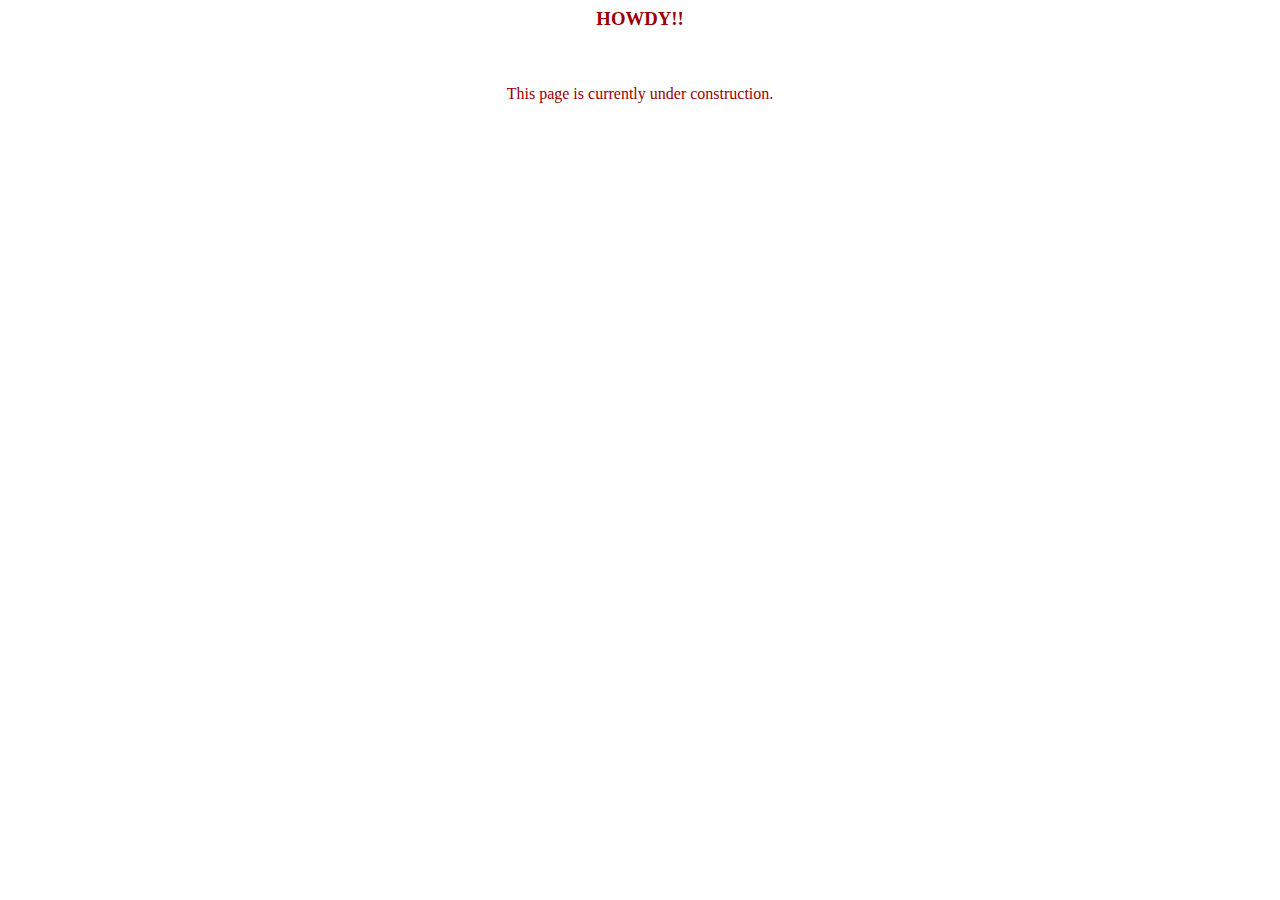
<file: index.html>
<!DOCTYPE HTML PUBLIC "-//W3C//DTD HTML 4.01 Transitional//EN">
<html>
<head>
<title>TEST</title>
<meta http-equiv="Content-Type" content="text/html; charset=iso-8859-1">
</head>

<body>
<table width="100%" border="0" cellspacing="0" cellpadding="0">
  <tr>
    <td align="center"><h3><font color="#990000">HOWDY!!</font></h3></td>
  </tr>
  <tr>
    <td align="center"><font color="#990000"><br><br>This page is currently under construction.</font></td>
  </tr>
</table>

</body>
</html>
</file>
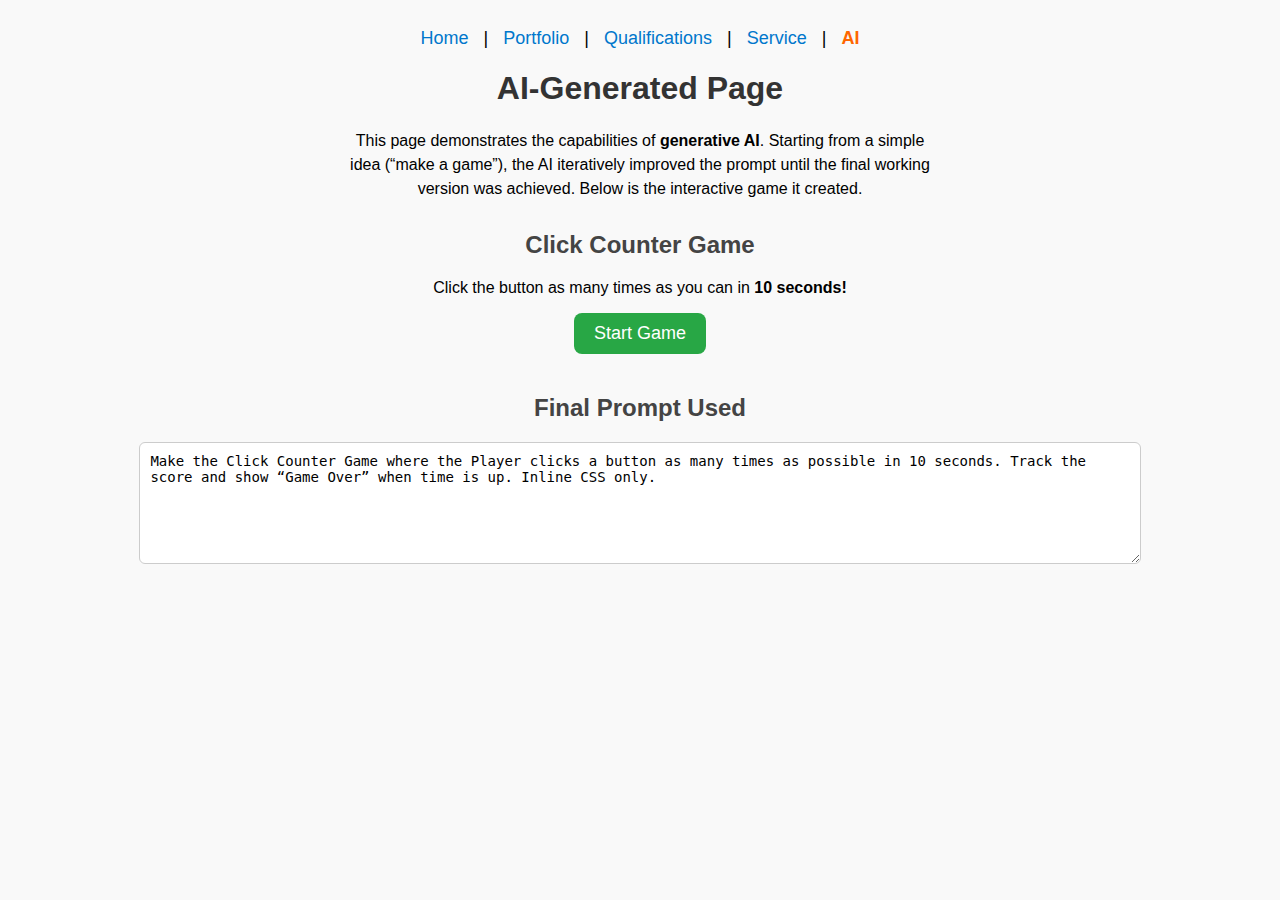
<file: genai.html>
<!DOCTYPE html>
<html lang="en">
<head>
  <meta charset="utf-8">
  <title>Zachary George - AI Page</title>
</head>
  
<body style="font-family: Arial, sans-serif; text-align: center; padding: 20px; background-color: #f9f9f9;">
  

  <header style="margin-bottom: 20px;">
    <nav style="font-size: 18px;">
      <a href="index.html" style="margin: 0 10px; text-decoration: none; color: #0077cc;">Home</a> |
      <a href="portfolio.html" style="margin: 0 10px; text-decoration: none; color: #0077cc;">Portfolio</a> |
      <a href="qualifications.html" style="margin: 0 10px; text-decoration: none; color: #0077cc;">Qualifications</a> |
      <a href="service.html" style="margin: 0 10px; text-decoration: none; color: #0077cc;">Service</a> |
      <a href="genai.html" style="margin: 0 10px; text-decoration: none; font-weight: bold; color: #ff6600;">AI</a>
    </nav>
  </header>

  <main>
    <h1 style="color: #333;">AI-Generated Page</h1>
    <p style="max-width: 600px; margin: 0 auto; font-size: 16px; line-height: 1.5;">
      This page demonstrates the capabilities of <strong>generative AI</strong>.  
      Starting from a simple idea (“make a game”), the AI iteratively improved the prompt  
      until the final working version was achieved. Below is the interactive game it created.
    </p>

    <!-- Game Section -->
    <section style="margin-top: 30px;">
      <h2 style="color: #444;">Click Counter Game</h2>
      <p style="font-size: 16px;">Click the button as many times as you can in <strong>10 seconds!</strong></p>

      <button id="startBtn" 
        style="padding: 10px 20px; font-size: 18px; background: #28a745; color: white; border: none; border-radius: 8px; cursor: pointer;">
        Start Game
      </button>

      <div id="gameArea" style="margin-top: 20px; display: none;">
        <p style="font-size: 20px;">Score: <span id="score">0</span></p>
        <button id="clickBtn" 
          style="padding: 15px 30px; font-size: 20px; background: #007bff; color: white; border: none; border-radius: 8px; cursor: pointer;">
          Click Me!
        </button>
        <p id="timer" style="font-size: 18px; margin-top: 15px;">Time Left: 10s</p>
        <p id="gameOver" style="font-size: 22px; color: red; font-weight: bold; display: none;">Game Over!</p>
      </div>
    </section>

    <!-- Final Prompt Box -->
    <section style="margin-top: 40px;">
      <h2 style="color: #444;">Final Prompt Used</h2>
      <textarea readonly style="width: 80%; height: 100px; padding: 10px; font-size: 14px; border-radius: 6px; border: 1px solid #ccc;">
Make the Click Counter Game where the Player clicks a button as many times as possible in 10 seconds. Track the score and show “Game Over” when time is up. Inline CSS only.
      </textarea>
    </section>
  </main>

  <script>
    const startBtn = document.getElementById("startBtn");
    const gameArea = document.getElementById("gameArea");
    const clickBtn = document.getElementById("clickBtn");
    const scoreDisplay = document.getElementById("score");
    const timerDisplay = document.getElementById("timer");
    const gameOverText = document.getElementById("gameOver");

    let score = 0;
    let timeLeft = 10;
    let timer;

    startBtn.addEventListener("click", () => {
      score = 0;
      timeLeft = 10;
      scoreDisplay.textContent = score;
      timerDisplay.textContent = `Time Left: ${timeLeft}s`;
      gameOverText.style.display = "none";
      gameArea.style.display = "block";
      startBtn.style.display = "none";

      timer = setInterval(() => {
        timeLeft--;
        timerDisplay.textContent = `Time Left: ${timeLeft}s`;
        if (timeLeft <= 0) {
          clearInterval(timer);
          clickBtn.disabled = true;
          gameOverText.style.display = "block";
          startBtn.style.display = "inline-block";
          startBtn.textContent = "Play Again";
        }
      }, 1000);

      clickBtn.disabled = false;
    });

    clickBtn.addEventListener("click", () => {
      score++;
      scoreDisplay.textContent = score;
    });
  </script>
</body>
</html>

<!-- AI-generated page
Uses Generative AI to create one additional page.
Not required to change styles like the other required pages.
note: styling will be handled through AI-generated inline CSS instead of from the required external CSS files 
Presents the capabilities of generative artificial intelligence (genAI).
Starts with a simple prompt.
Continually adds to the prompt until output is satisfied by you.
Creates a text box in the new page (Generative AI services can do this for you) that contains the prompt used by you in the final version of your AI-generated page.
Label the page as genai.html. -->
</file>
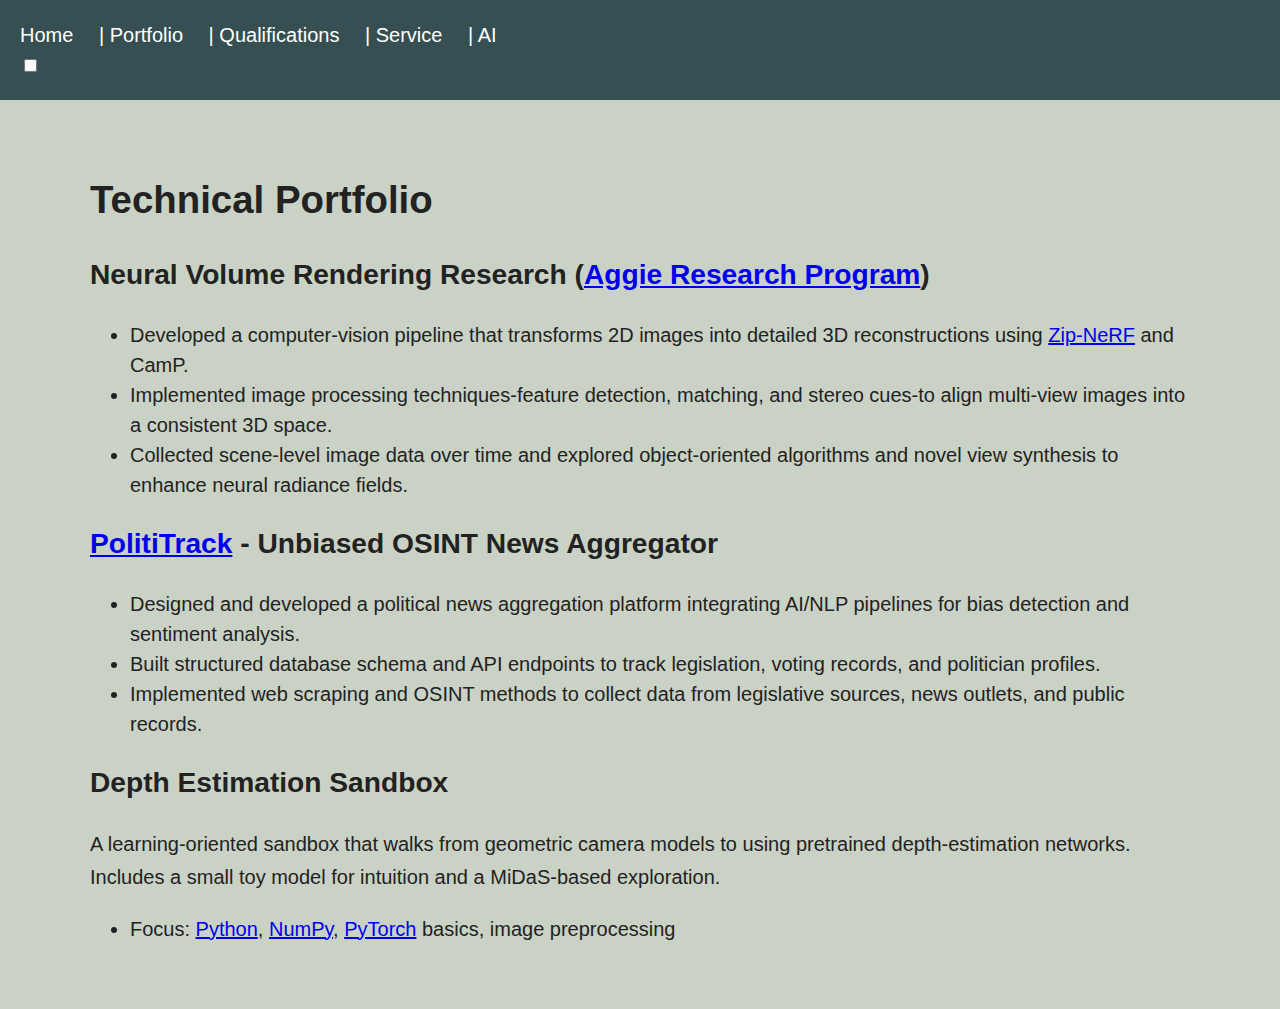
<file: portfolio.html>
<!DOCTYPE html>
<html lang="en">

<head>
    <meta charset="utf-8">
    <title>Zachary George - Portfolio</title>
    <link id="style1" rel="stylesheet" href="style1.css" disabled>
    <link id="style2" rel="stylesheet" href="style2.css" >
</head>



<body>
    <header>
        <nav class="nav">
            <a href="index.html">Home</a> |
            <a href="portfolio.html">Portfolio</a> |
            <a href="qualifications.html">Qualifications</a> |
            <a href="service.html">Service</a> |
            <a href="genai.html">AI</a>
        </nav>
        <div class="design-toggle">
            <input type="checkbox" id="styleToggle" aria-label="Switch design style">
            <label for="styleToggle" title="Switch Designs"></label>
        </div>

    </header>

    <main>
        <h1>Technical Portfolio</h1>
        <section class="projects">
            <article class="project">
                <h2>Neural Volume Rendering Research (<a href="https://aggieresearch.tamu.edu/" target="_blank">Aggie Research Program</a>)</h2>
                <ul>
                    <li>Developed a computer-vision pipeline that transforms 2D images into detailed 3D reconstructions using <a href="https://docs.nerf.studio/nerfology/methods/zipnerf.html" target="_blank">Zip-NeRF</a> and CamP.</li>
                    <li>Implemented image processing techniques-feature detection, matching, and stereo cues-to align multi-view images into a consistent 3D space.</li>
                    <li>Collected scene-level image data over time and explored object-oriented algorithms and novel view synthesis to enhance neural radiance fields.</li>
                </ul>
            </article>
            <article class="project">
                <h2><a href="https://github.com/zacharygeorge/polititrackMVP" target="_blank">PolitiTrack</a> - Unbiased OSINT News Aggregator</h2>
                <ul>
                    <li>Designed and developed a political news aggregation platform integrating AI/NLP pipelines for bias detection and sentiment analysis.</li>
                    <li>Built structured database schema and API endpoints to track legislation, voting records, and politician profiles.</li>
                    <li>Implemented web scraping and OSINT methods to collect data from legislative sources, news outlets, and public records.</li>
                </ul>
            </article>
            <article class="project">
                <h2>Depth Estimation Sandbox</h2>
                <p>
                A learning-oriented sandbox that walks from geometric camera models to using
                pretrained depth-estimation networks. Includes a small toy model for intuition and a MiDaS-based exploration.
                </p>
                <ul>
                    <li>Focus: <a href="https://www.python.org/" target="_blank">Python</a>, <a href="https://numpy.org/" target="_blank">NumPy</a>, <a href="https://pytorch.org/" target="_blank">PyTorch</a> basics, image preprocessing</li>
                </ul>
            </article>
        </section>
    </main>
    
    <script>
    (function () {
        const link1 = document.getElementById('style1');
        const link2 = document.getElementById('style2');
        const toggle = document.getElementById('styleToggle');
        const KEY = 'preferredStyle';

        function apply(which) {
        const use2 = which === 'style2';
        link1.disabled = use2;
        link2.disabled = !use2;
        toggle.checked = use2;
        localStorage.setItem(KEY, which);
        }

        // boot with saved choice
        const saved = localStorage.getItem(KEY);
        apply(saved === 'style2' ? 'style2' : 'style1');

        // user toggle
        toggle.addEventListener('change', () => {
        apply(toggle.checked ? 'style2' : 'style1');
        });
    })();
    </script>
</body>
</html>

<!-- Technical portfolio
Describes technical projects you have completed or would like to complete.
Provides interesting details for the audience which may include links to your TAMU GitHub repository for these projects, thumbnails, and descriptions.
Label the page as portfolio.html. -->
<!-- 
portfolio.html (Technical portfolio)

3–4 project “cards” with: a 1–2 sentence problem statement, 1–2 sentence approach, and stack.

Link each to a repo or write-up (placeholders are in the draft; swap with your real links).

Examples I prefilled for you:

Depth Estimation Sandbox (geometry → toy model → pretrained MiDaS comparison)

Algorithms & Data Structures Notes (C++/Python, trade-offs)

Database Systems Mini-Labs (SQL, normalization, ERD)

Music/DSP Experiments (routing, latency notes) -->
</file>
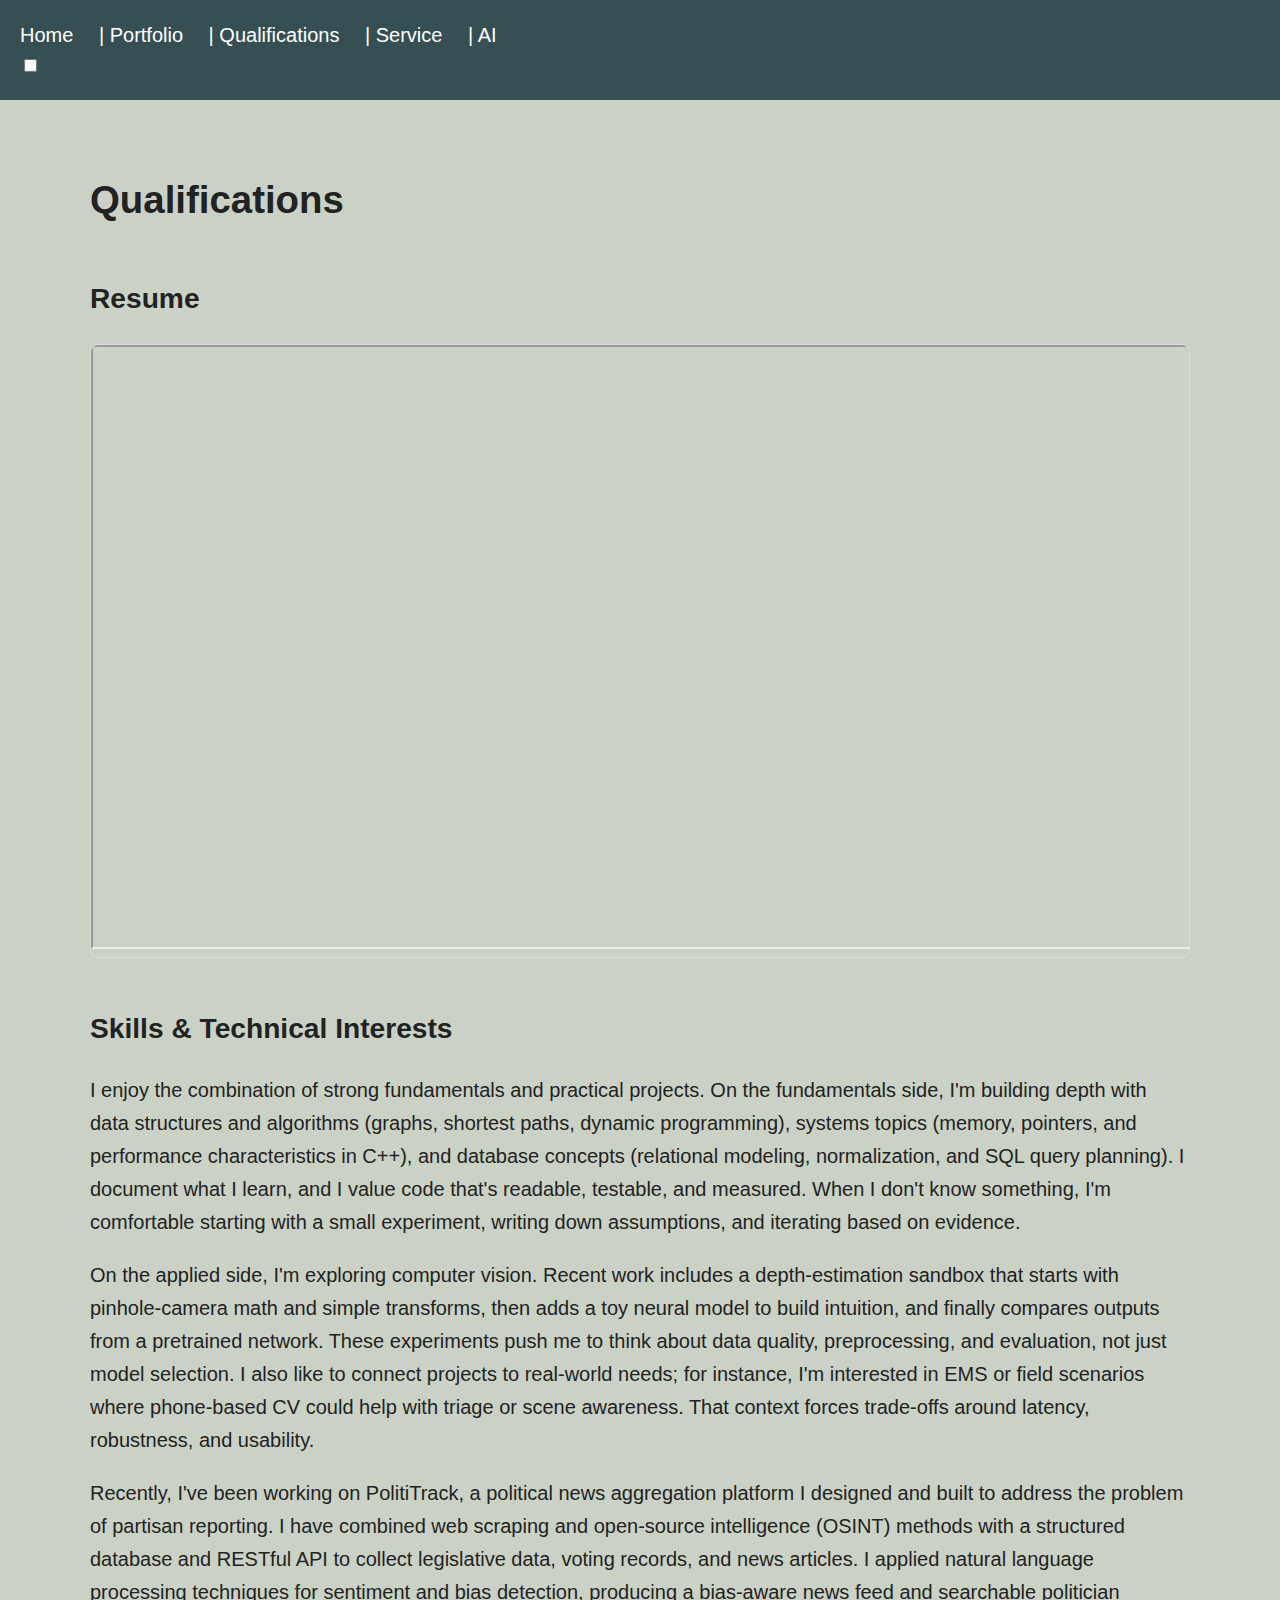
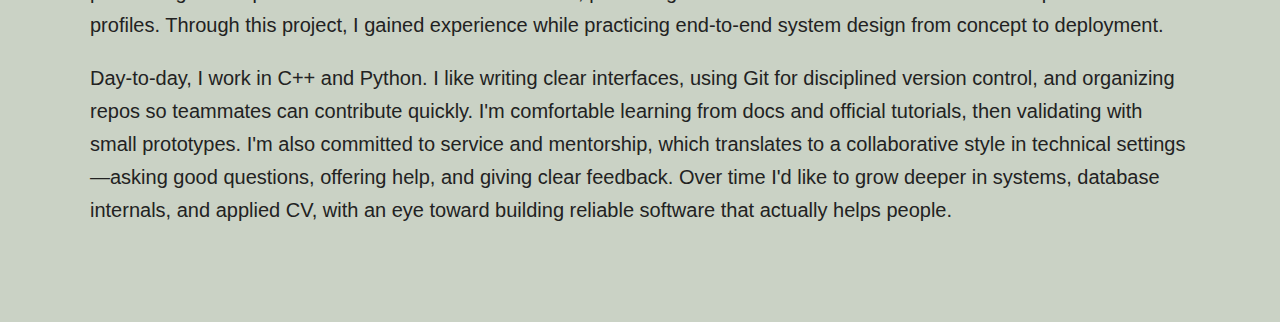
<file: qualifications.html>
<!DOCTYPE html>
<html lang="en">

<head>
    <meta charset="utf-8">
    <title>Zachary George - Qualifications</title>
    <link id="style1" rel="stylesheet" href="style1.css" disabled>
    <link id="style2" rel="stylesheet" href="style2.css" >
</head>



<body>
    <header>
        <nav class="nav">
            <a href="index.html">Home</a> |
            <a href="portfolio.html">Portfolio</a> |
            <a href="qualifications.html">Qualifications</a> |
            <a href="service.html">Service</a> |
            <a href="genai.html">AI</a>
        </nav>
        <div class="design-toggle">
            <input type="checkbox" id="styleToggle" aria-label="Switch design style">
            <label for="styleToggle" title="Switch Designs"></label>
        </div>
    </header>

    <main>
        <h1>Qualifications</h1>
        
        <div class ="qual-grid">
            <section class="section resume">
                <h2>Resume</h2>
                <div class="embed">
                    <iframe
                        src="https://drive.google.com/file/d/1TEeok0KUDB0mxdjzewMDj7J2gf-9y6LE/preview"
                        width="100%" height="600"
                        title="Zachary George — Resume (PDF)">
                    </iframe>
                </div>
            </section>
            <section class="section skills">
                <h2>Skills & Technical Interests</h2>
                <p>
                I enjoy the combination of strong fundamentals and practical projects. On the fundamentals side,
                I'm building depth with data structures and algorithms (graphs, shortest paths, dynamic programming),
                systems topics (memory, pointers, and performance characteristics in C++), and database concepts
                (relational modeling, normalization, and SQL query planning). I document what I learn, and I value
                code that's readable, testable, and measured. When I don't know something, I'm comfortable starting
                with a small experiment, writing down assumptions, and iterating based on evidence.
                </p>
                <p>
                On the applied side, I'm exploring computer vision. Recent work includes a depth-estimation
                sandbox that starts with pinhole-camera math and simple transforms, then adds a toy neural model to build
                intuition, and finally compares outputs from a pretrained network. These experiments push me to think about
                data quality, preprocessing, and evaluation, not just model selection. I also like to connect projects to
                real-world needs; for instance, I'm interested in EMS or field scenarios where phone-based CV could help
                with triage or scene awareness. That context forces trade-offs around latency, robustness, and usability.
                </p>
                <p>
                Recently, I've been working on PolitiTrack, a political news aggregation platform I designed and built to
                address the problem of partisan reporting. I have combined web scraping and open-source intelligence (OSINT)
                methods with a structured database and RESTful API to collect legislative data, voting records, and news articles.
                I applied natural language processing techniques for sentiment and bias detection, producing a bias-aware news feed
                and searchable politician profiles. Through this project, I gained experience while practicing end-to-end system 
                design from concept to deployment. 
                </p>
                <p>
                Day-to-day, I work in C++ and Python. I like writing clear interfaces, using Git for disciplined version
                control, and organizing repos so teammates can contribute quickly. I'm comfortable learning from docs and
                official tutorials, then validating with small prototypes. I'm also committed to service and mentorship,
                which translates to a collaborative style in technical settings—asking good questions, offering help, and
                giving clear feedback. Over time I'd like to grow deeper in systems, database internals, and applied CV,
                with an eye toward building reliable software that actually helps people.
                </p>
            </section>
        </div>
    </main>
    <script>
    (function () {
        const link1 = document.getElementById('style1');
        const link2 = document.getElementById('style2');
        const toggle = document.getElementById('styleToggle');
        const KEY = 'preferredStyle';

        function apply(which) {
        const use2 = which === 'style2';
        link1.disabled = use2;
        link2.disabled = !use2;
        toggle.checked = use2;
        localStorage.setItem(KEY, which);
        }

        // boot with saved choice
        const saved = localStorage.getItem(KEY);
        apply(saved === 'style2' ? 'style2' : 'style1');

        // user toggle
        toggle.addEventListener('change', () => {
        apply(toggle.checked ? 'style2' : 'style1');
        });
    })();
    </script>
</body>
</html>

<!-- Qualifications section
Provides your resume in an easily accessible format (PDF preferred but HTML acceptable).
Embedded as a file hosted on Google Drive (if using the PDF file option).
Describes your technical skills in addition listing them on your resume.
Discusses your technical areas of interest in Computer Science and why.
Label the page as qualifications.html. -->

<!-- qualifications.html (Résumé + skills/interests)

PDF résumé embed from Google Drive (replace the file ID).
If you prefer, you can paste an HTML résumé instead.

A section with 300+ words (already drafted) describing your skills, interests, and how you work.

Links to docs/tools you actually use (Drive, Overleaf, Python docs, ISO C++). -->
</file>
<file: style1.css>
body {
  font-family: Arial, sans-serif;
  margin: 0;
  padding: 0;
  line-height: 1.5;
  background: #cad2c5;
  color: #222;
}

header {
  background: #354f52; /* Aggie maroon */
  color: white;
  padding: 1rem;
}

.nav a {
  color: white;
  text-decoration: none;
  margin-right: 1rem;
}
.nav a:hover {
  text-decoration: underline;
}

main {
  width: min(1100px, 92vw);   
  margin: 0 auto;             
  padding: 2.25rem;            
}

html { font-size: clamp(16px, 1.1vw + 14px, 20px); }


h1 { font-size: clamp(1.8rem, 3vw, 2.4rem); }
h2 { font-size: clamp(1.25rem, 2.2vw, 1.6rem); }
p { line-height: 1.65; }

.hero {
  text-align: center;
  margin: 3rem auto 2.5rem;
  max-width: 60ch;   
}
.sitename {
  margin: 0 0 .5rem;
  font-weight: 700;
}
.tagline {
  margin: 0;
  color: #2f3e46; 
}


.intro {
  display: grid;
  grid-template-columns: 1.1fr 0.9fr; 
  gap: 2.5rem;
  align-items: center;             
  margin-top: 2.75rem;
}


.introtext h2 { margin: 0 0 1rem; }
.introtext p { margin: 0; }


.intromedia { justify-self: end; }   
.intromedia img {
  width: 100%;
  max-width: 560px;                   
  height: auto;
  border-radius: 10px;
  box-shadow: 0 6px 16px rgba(0,0,0,.12);
}

.serviceitem {
  display: grid;
  grid-template-columns: 1.2fr 1fr;   /* text gets more width than image */
  gap: 2rem;
  align-items: start;
}

.servicetext h2 {
  margin-top: 0;   /* keeps headings snug */
}

.servicemedia img {
  width: 100%;
  max-width: 400px;   /* keeps images balanced */
  height: auto;
  border-radius: 8px;
  box-shadow: 0 6px 16px rgba(0,0,0,0.1);
  display: block;
  margin: 0 auto;
}


@media (max-width: 900px) {
  .intro {
    grid-template-columns: 1fr;
  }
  .intromedia { justify-self: center; }
  .hero { margin: 2rem auto; }
  .serviceitem {
    grid-template-columns: 1fr;
  }
  .servicemedia {
    margin-top: 1rem;
  }
}

.section { margin: 2.5rem 0; }
.embed   { border: 1px solid #ddd; border-radius: 8px; overflow: hidden; }
</file>
<file: style2.css>
/* style2.css — start with tokens only */
:root {
  /* palette */
  --bg: #EFEFE2;     /* Alabaster */
  --ink: #000000;    /* Black */
  --brand: #FFC52F;  /* Mikado Yellow */
  --accent: #FF612F; /* Giants Orange */
  --mauve: #D0B4F4;  /* Mauve */

  /* radii, shadows, spacing, sizing */
  --radius-lg: 22px;
  --radius-md: 14px;
  --shadow-hard: 8px 8px 0 var(--ink);
  --shadow-soft: 0 8px 0 rgba(0,0,0,.25);
  --pad-outer: clamp(16px, 3vw, 32px);
  --pad-card: clamp(16px, 2.4vw, 28px);
  --maxw: 1200px;

  --dur: 180ms;
}

/* global look for Design 2 */
body {
  background: var(--bg);
  color: var(--ink);
  font-weight: 700;
  letter-spacing: .2px;
}

/* Fluid type + base rhythm */
html { font-size: clamp(14px, 1.2vw + 10px, 18px); }
body { line-height: 1.35; }

/* Page container + section spacing */
main {
  max-width: var(--maxw);
  margin: 0 auto;
  padding: var(--pad-outer);
}
section { margin: clamp(24px, 5vw, 64px) 0; }

/* -------- Header & Nav (your .nav) -------- */
header {
  max-width: var(--maxw);
  margin: 0 auto;
  padding: var(--pad-outer);
}
.nav {
  display: flex;
  flex-wrap: wrap;
  align-items: center;
  gap: clamp(10px, 2vw, 24px);
  font-weight: 800;
}
.nav a {
  text-decoration: none;
  color: var(--ink);
  position: relative;
}
.nav a:hover::after,
.nav a[aria-current="page"]::after {
  content: "";
  position: absolute;
  left: 0; right: 0; bottom: -4px;
  height: 6px;
  background: var(--accent);
  border-radius: 6px;
}

/* -------- Headline styles (map to your tags) -------- */
main > h1 {
  display: inline-block;
  background: var(--brand);
  border: 4px solid var(--ink);
  border-radius: var(--radius-md);
  padding: 8px 14px;
  box-shadow: var(--shadow-hard);
  margin: 0 0 24px;
}
section h2 {
  display: inline-block;
  background: var(--brand);
  border: 4px solid var(--ink);
  border-radius: var(--radius-md);
  padding: 6px 12px;
  box-shadow: var(--shadow-hard);
  margin: 0 0 18px;
}

/* -------- Hero (your .hero, .sitename, .tagline) -------- */

/* Hero container */
.hero { text-align: center; margin: clamp(24px, 5vw, 64px) 0; }

/* Outer yellow name tag */
.name-tag {
  display: inline-block;
  background: var(--brand);
  border: 4px solid var(--ink);
  border-radius: var(--radius-lg);
  box-shadow: var(--shadow-hard);
  padding: clamp(16px, 3vw, 28px);
  text-align: center;
}

/* Eyebrow text */
.eyebrow { 
  font-size: clamp(18px, 2.4vw, 28px); 
  margin: 0 0 12px;
  line-height: 1.1;
  font-weight: 700;
}
.eyebrow span { 
  display: block; 
  font-size: .7em; 
  opacity: .9; 
}

/* Inner mauve box for the name */
.name-box {
  background: var(--bg);
  border: 3px solid var(--ink);
  border-radius: var(--radius-md);
  box-shadow: var(--shadow-soft);
  padding: clamp(12px, 2vw, 24px) clamp(16px, 3vw, 32px);
}

/* Big name text */
.display {
  font-size: clamp(40px, 10vw, 120px);
  line-height: 0.9;
  margin: 0;
  font-weight: 900;
}

/* Tagline under the tag */
.tagline { 
  max-width: 900px; 
  margin: 20px auto 0; 
  font-weight: 800; 
}

.sitename {
  font-size: clamp(40px, 10vw, 120px);
  line-height: 0.9;
  margin: clamp(12px, 2vw, 16px) 0 4px;
  letter-spacing: .5px;
}


/* -------- Intro split (your .intro, .introtext, .intromedia) -------- */
/* INDEX — image left, text right */
.intro {
  display: grid;
  grid-template-columns: .9fr 1.1fr; /* image a bit narrower or tweak to taste */
  gap: clamp(16px, 3vw, 32px);
  align-items: center;
}
.intromedia { order: -1; } /* put image first (left) */

.introtext {
  background: var(--mauve);
  border: 4px solid var(--ink);
  border-radius: var(--radius-lg);
  padding: var(--pad-card);
  box-shadow: var(--shadow-hard);
}
.intromedia img {
  display: block;
  width: 100%;
  height: auto;
  border: 4px solid var(--ink);
  border-radius: 22px;
  box-shadow: var(--shadow-hard);
}

/* -------- Service page (your .serviceitem blocks) -------- */
.serviceitem {
  display: grid;
  grid-template-columns: 1.1fr .9fr; /* text a touch wider than image */
  gap: clamp(16px, 3vw, 32px);
  align-items: center;
}

/* row 1: image LEFT, text RIGHT (default) */
.serviceitem .servicemedia { order: 1; }
.serviceitem .servicetext { order: 2; }

/* row 2 (even): image RIGHT, text LEFT */
.serviceitem:nth-of-type(even) {
  grid-template-columns: .9fr 1.1fr;
}
.serviceitem:nth-of-type(even) .servicemedia { order: 2; }
.serviceitem:nth-of-type(even) .servicetext { order: 1; }

/* responsive: always stack image above text */
@media (max-width: 800px) {
  .serviceitem { grid-template-columns: 1fr; }
  .serviceitem .servicemedia { order: -1; } /* image first on mobile */
}
.servicetext {
  background: var(--brand);
  border: 4px solid var(--ink);
  border-radius: var(--radius-lg);
  padding: var(--pad-card);
  box-shadow: var(--shadow-hard);
}
.servicemedia img {
  width: 100%;
  height: auto;
  border: 4px solid var(--ink);
  border-radius: var(--radius-lg);
  box-shadow: var(--shadow-hard);
}

/* -------- Qualifications (your .section + .embed) -------- */
.section { margin: clamp(24px, 5vw, 64px) 0; }
.embed {
  background: #fff;
  border: 4px solid var(--ink);
  border-radius: var(--radius-md);
  box-shadow: var(--shadow-hard);
  overflow: hidden;
}
.embed iframe { display:block; width:100%; height:60vh; }

/* -------- Lists inside content -------- */
section ul { padding-left: 1.2em; }
section li { margin: .35em 0; }

/* -------- Optional: small-screen tweaks -------- */
@media (max-width: 800px) {
  .intro, .serviceitem { grid-template-columns: 1fr; }
  .servicemedia { order: -1; } /* image above text on mobile */
}

/* PORTFOLIO — 3-up grid */
.projects {
  display: grid;
  grid-template-columns: repeat(3, 1fr);
  gap: clamp(16px, 3vw, 28px);
  align-items: start;
}

/* tile styling reusing your Design 2 card vibe */
.project {
  background: var(--brand);
  border: 4px solid var(--ink);
  border-radius: var(--radius-md);
  padding: var(--pad-card);
  box-shadow: var(--shadow-hard);
}
.project h2 {
  display: block;               /* let it span full width inside card */
  background: transparent;      /* remove “label pill” look inside the card */
  border: 0;
  box-shadow: none;
  margin: 0 0 10px;
  font-size: clamp(18px, 2vw, 24px);
}

/* responsive: stack on small screens */
@media (max-width: 900px) {
  .projects { grid-template-columns: 1fr; }
}

/* QUALIFICATIONS — 2-col, resume on LEFT */
.qual-grid {
  display: grid;
  grid-template-columns: 1fr 1fr;
  gap: clamp(16px, 3vw, 32px);
  align-items: start;
}

/* force resume first, skills second */
.qual-grid .resume { order: 1; }
.qual-grid .skills { order: 2; }

/* make the resume panel breathe */
.resume .embed iframe { height: 70vh; }

/* responsive: stack on mobile */
@media (max-width: 900px) {
  .qual-grid { grid-template-columns: 1fr; }
  .qual-grid .skills, .qual-grid .resume { order: initial; }
}

/* Simple toggle switch */
.design-toggle {
  display: inline-block;
  margin-left: 12px;
}

.design-toggle input {
  display: none; /* hide native checkbox */
}

.design-toggle label {
  display: inline-block;
  width: 40px;
  height: 20px;
  background: #ccc;
  border-radius: 20px;
  position: relative;
  cursor: pointer;
}

.design-toggle label::after {
  content: "";
  position: absolute;
  top: 2px;
  left: 2px;
  width: 16px;
  height: 16px;
  background: #fff;
  border-radius: 50%;
  transition: transform 0.2s;
}

/* Checked state: move knob right */
.design-toggle input:checked + label {
  background: #666;
}

.design-toggle input:checked + label::after {
  transform: translateX(20px);
}
</file>
